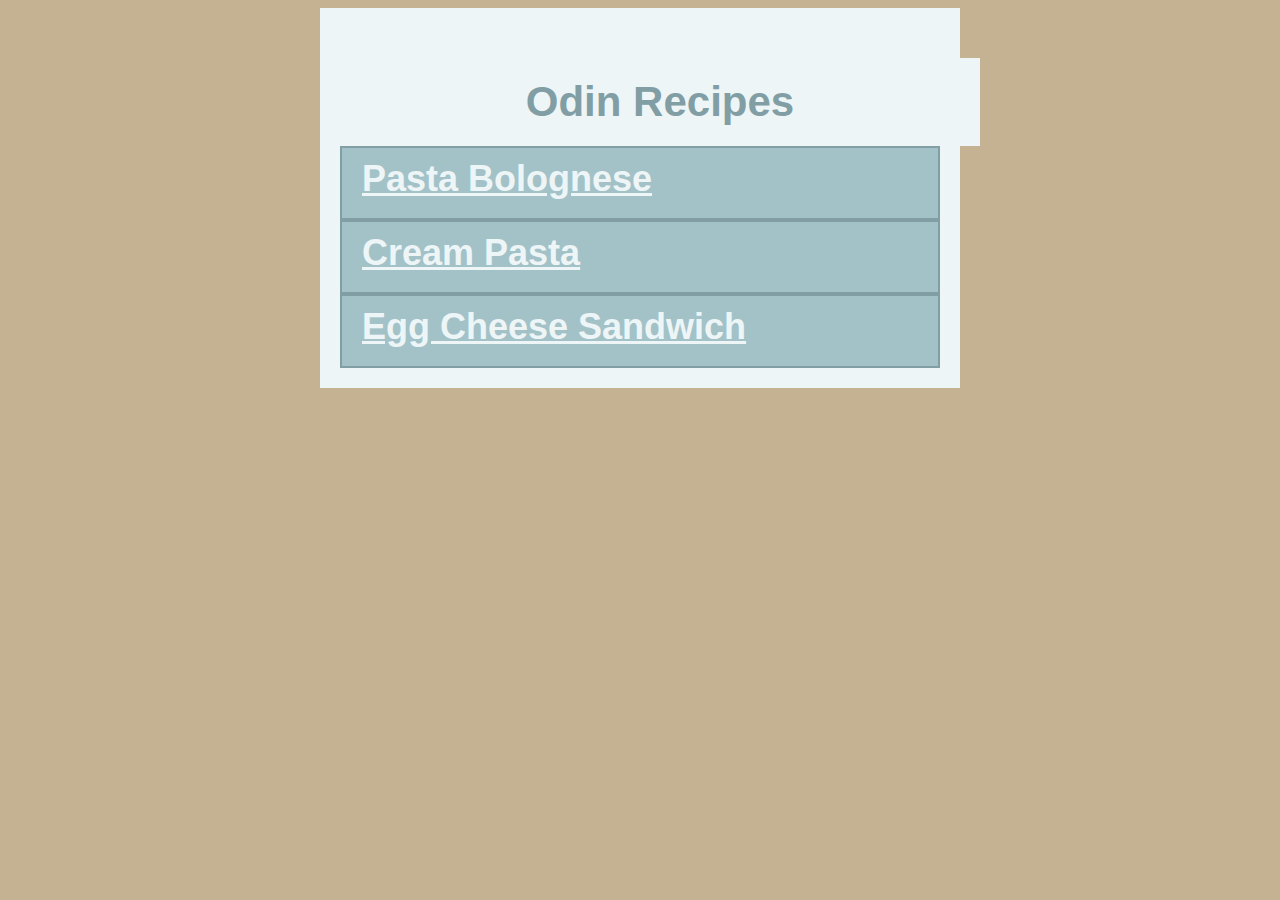
<file: index.html>
<!DOCTYPE html>
<html lang="en">
<head>
    <metadata charset="utf-8">
    <title>Odin Recipes</title>

    <link rel="stylesheet" href="styles.css">
</head>

<body>
<div>
    <h1>Odin Recipes</h1>

    <a href="./recipes/pasta-bolognese.html">Pasta Bolognese</a>
    <a href="./recipes/cream-pasta.html">Cream Pasta</a>
    <a href="./recipes/eggcheese-sandwich.html">Egg Cheese Sandwich</a>  
</div>
</body>
</html>
</file>
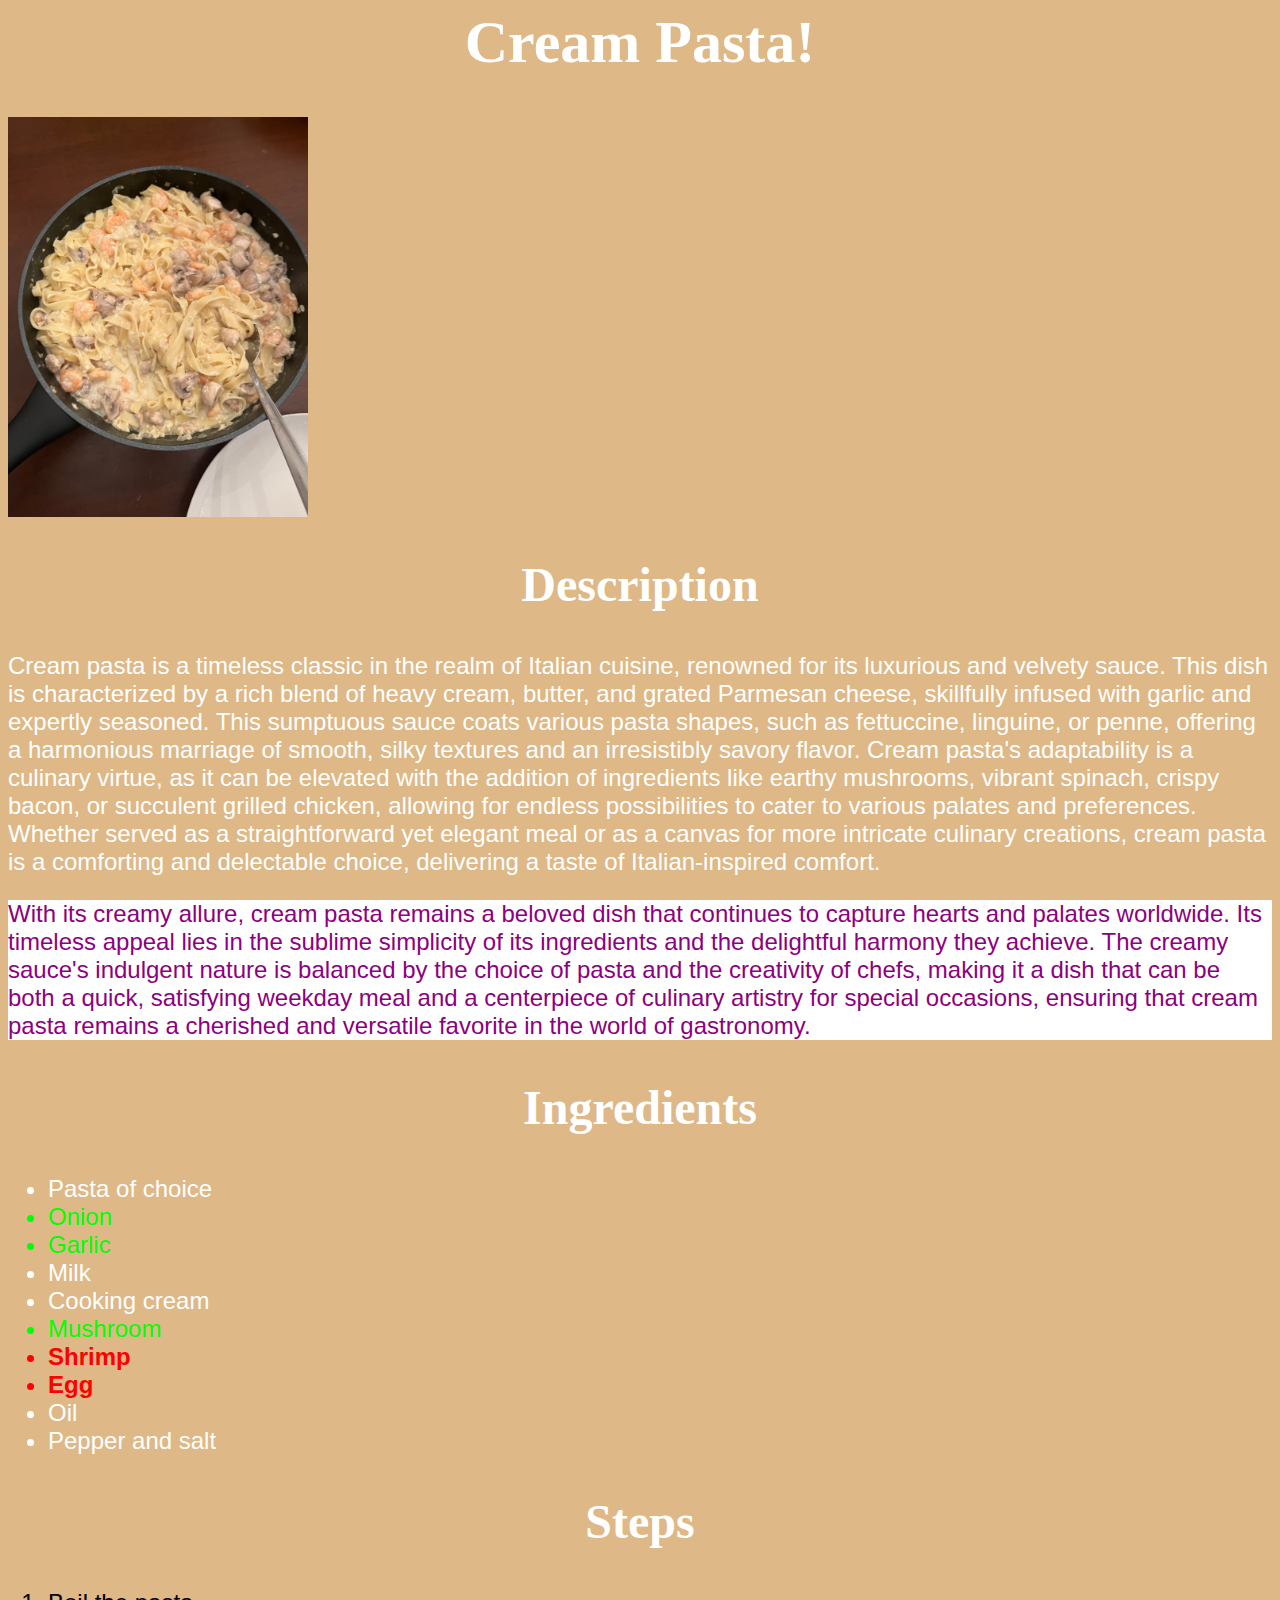
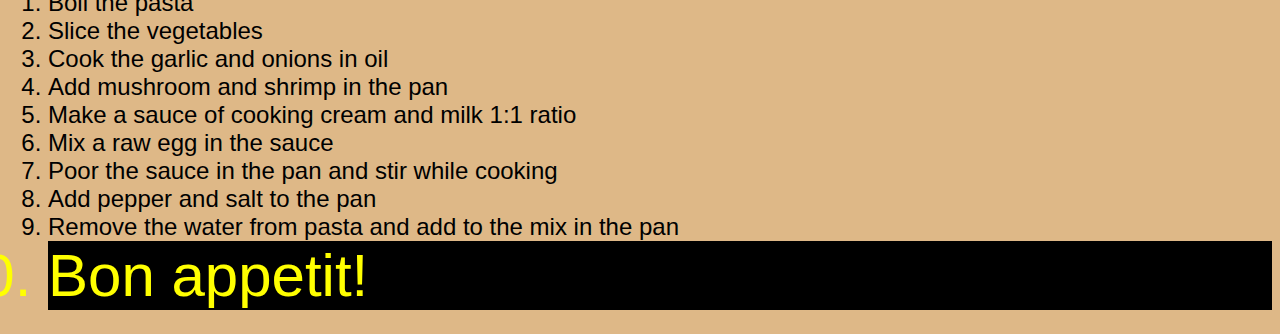
<file: recipes/cream-pasta.html>
<!DOCTYPE>
<html lang="en">
    <head>
        <meta charset="utf-8">
        <title>Cream Pasta</title>

        <link rel="stylesheet" href="cp-styles.css">
    </head>

    <body>
        <h1>Cream Pasta!</h1>
        <img src="../img/cream-pasta.jpg" alt="delicious cream-pasta" height="1000px" width="500px">

        <h2>Description</h2>
        <p>Cream pasta is a timeless classic in the realm of Italian cuisine, renowned for its luxurious and velvety sauce. This dish is characterized by a rich blend of heavy cream, butter, and grated Parmesan cheese, skillfully infused with garlic and expertly seasoned. This sumptuous sauce coats various pasta shapes, such as fettuccine, linguine, or penne, offering a harmonious marriage of smooth, silky textures and an irresistibly savory flavor. Cream pasta's adaptability is a culinary virtue, as it can be elevated with the addition of ingredients like earthy mushrooms, vibrant spinach, crispy bacon, or succulent grilled chicken, allowing for endless possibilities to cater to various palates and preferences. Whether served as a straightforward yet elegant meal or as a canvas for more intricate culinary creations, cream pasta is a comforting and delectable choice, delivering a taste of Italian-inspired comfort.</p>
        <p class="desc">With its creamy allure, cream pasta remains a beloved dish that continues to capture hearts and palates worldwide. Its timeless appeal lies in the sublime simplicity of its ingredients and the delightful harmony they achieve. The creamy sauce's indulgent nature is balanced by the choice of pasta and the creativity of chefs, making it a dish that can be both a quick, satisfying weekday meal and a centerpiece of culinary artistry for special occasions, ensuring that cream pasta remains a cherished and versatile favorite in the world of gastronomy.</p>

        <h2>Ingredients</h2>
        <ul>
            <li>Pasta of choice</li>
            <li class="vegetables">Onion</li>
            <li class="vegetables">Garlic</li>
            <li class="dairy">Milk</li>
            <li class="dairy">Cooking cream</li>
            <li class="vegetables">Mushroom</li>
            <li class="protein">Shrimp</li>
            <li class="protein">Egg</li>
            <li>Oil</li>
            <li>Pepper and salt</li>
        </ul>

        <h2>Steps</h2>
        <ol>
            <li>Boil the pasta</li>
            <li>Slice the vegetables</li>
            <li>Cook the garlic and onions in oil</li>
            <li>Add mushroom and shrimp in the pan</li>
            <li>Make a sauce of cooking cream and milk 1:1 ratio</li>
            <li>Mix a raw egg in the sauce</li>
            <li>Poor the sauce in the pan and stir while cooking</li>
            <li>Add pepper and salt to the pan</li>
            <li>Remove the water from pasta and add to the mix in the pan</li>
            <li id="wishes">Bon appetit!</li>
        </ol>
    </body>
</html>
</file>
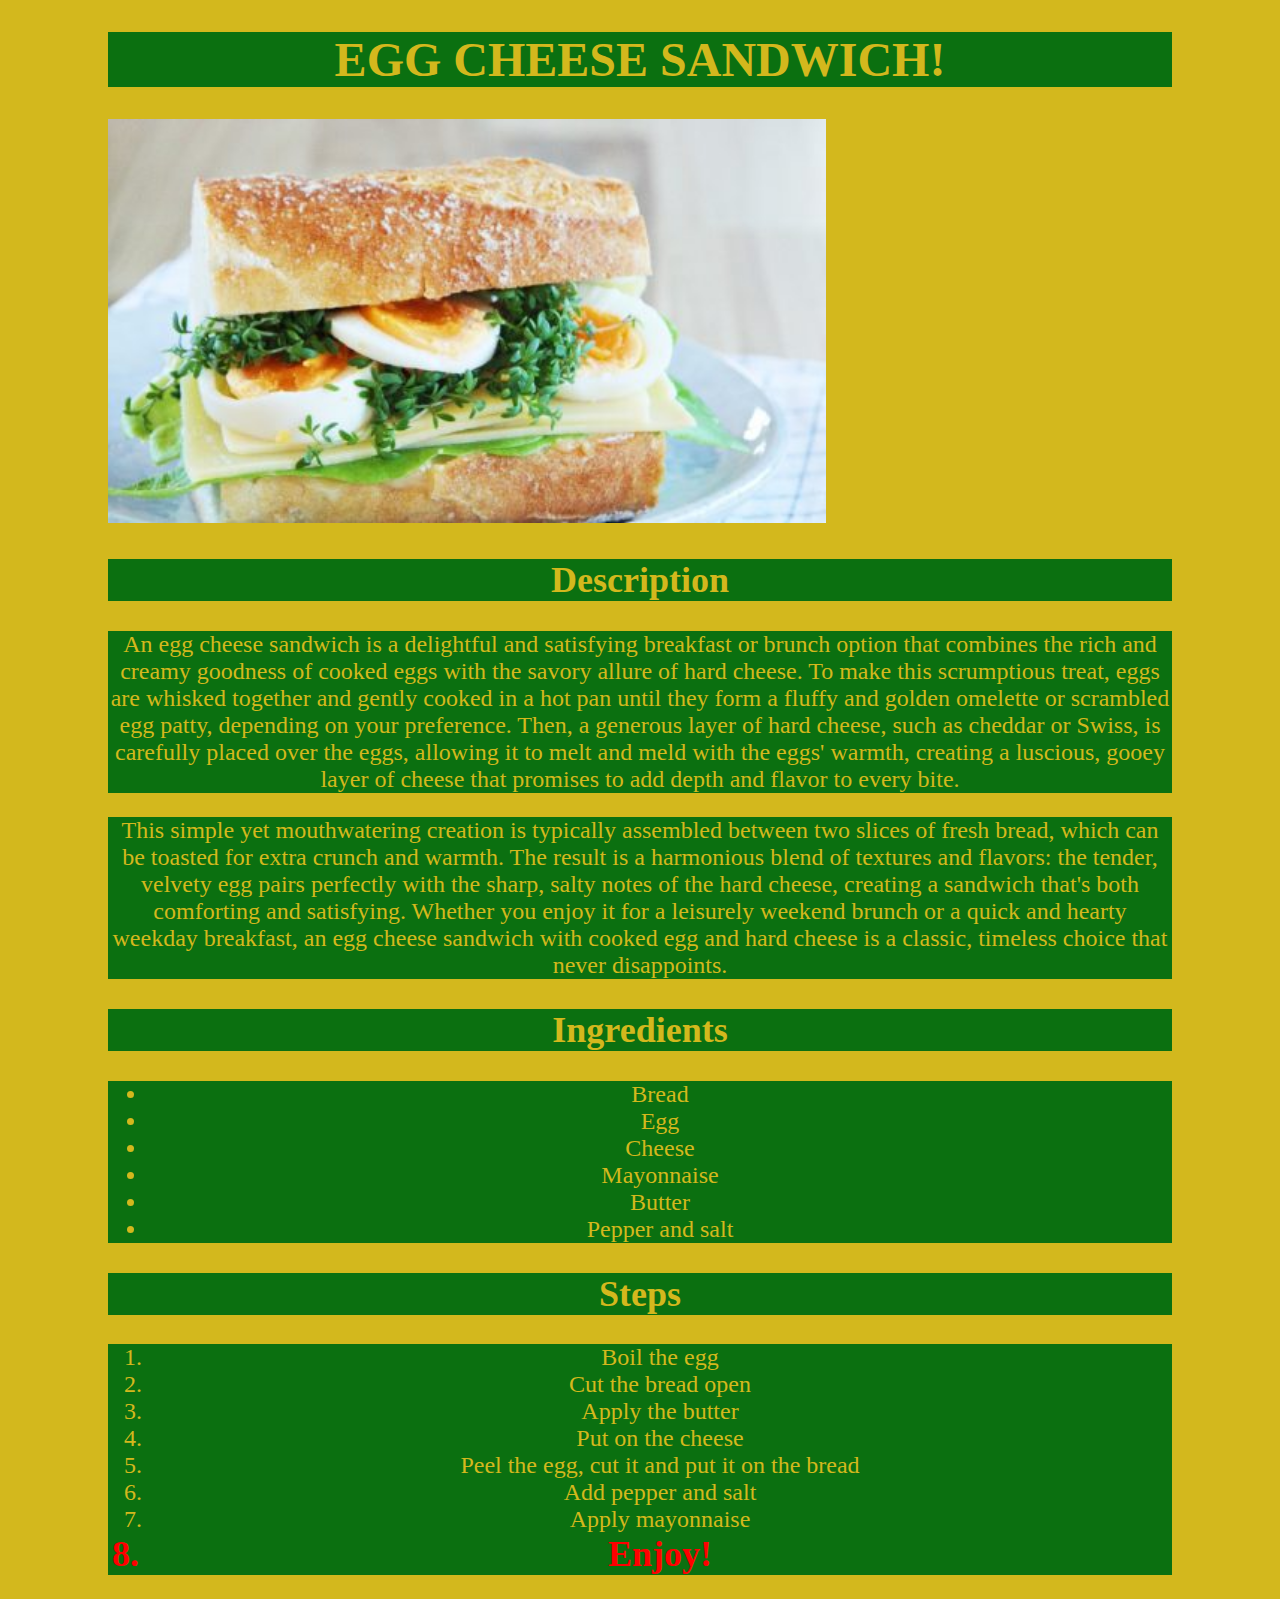
<file: recipes/eggcheese-sandwich.html>
<!DOCTYPE html>
<html lang="en">
<head>
    <meta charset="UTF-8">
    <title>Egg Cheese Sandwich</title>

    <link rel="stylesheet" href="ecs-styles.css">
</head>

<body>
    <h1>EGG CHEESE SANDWICH!</h1>
    <img src="../img/eggcheese-sandwich.jpg" alt="delicious egg cheese sandwich"
    height="220" width="300">

    <h2>Description</h2>
    <p>An egg cheese sandwich is a delightful and satisfying breakfast or brunch option that combines the rich and creamy goodness of cooked eggs with the savory allure of hard cheese. To make this scrumptious treat, eggs are whisked together and gently cooked in a hot pan until they form a fluffy and golden omelette or scrambled egg patty, depending on your preference. Then, a generous layer of hard cheese, such as cheddar or Swiss, is carefully placed over the eggs, allowing it to melt and meld with the eggs' warmth, creating a luscious, gooey layer of cheese that promises to add depth and flavor to every bite.</p>
    <p>This simple yet mouthwatering creation is typically assembled between two slices of fresh bread, which can be toasted for extra crunch and warmth. The result is a harmonious blend of textures and flavors: the tender, velvety egg pairs perfectly with the sharp, salty notes of the hard cheese, creating a sandwich that's both comforting and satisfying. Whether you enjoy it for a leisurely weekend brunch or a quick and hearty weekday breakfast, an egg cheese sandwich with cooked egg and hard cheese is a classic, timeless choice that never disappoints.</p>

    <h2>Ingredients</h2>
    <ul>
        <li>Bread</li>
        <li>Egg</li>
        <li>Cheese</li>
        <li>Mayonnaise</li>
        <li>Butter</li>
        <li>Pepper and salt</li>
    </ul>

    <h2>Steps</h2>
    <ol>
        <li>Boil the egg</li>
        <li>Cut the bread open</li>
        <li>Apply the butter</li>
        <li>Put on the cheese</li>
        <li>Peel the egg, cut it and put it on the bread</li>
        <li>Add pepper and salt</li>
        <li>Apply mayonnaise</li>
        <li id="wishes">Enjoy!</li>
    </ol>
</body>
</html>
</file>
<file: styles.css>
body {
    background-color: rgb(196, 178, 147);
    font-family: Verdana, Geneva, Tahoma, sans-serif;
    box-sizing: border-box;
}

h1 {
    font-weight: 600;
    font-size: 42px;
    color: rgb(130, 158, 165);
    background-color: rgb(237, 245, 247);
    text-align: center;
    margin: 30px auto 0;
    padding: 20px 0;
    width: 640px;
}

div {
    background-color: rgb(237, 245, 247);
    width: 600px;
    margin: 0 auto;
    padding: 20px 20px 20px;
}

a {
    font-weight: 600;
    font-size: 36px;
    color: rgb(237, 245, 247);
    background-color: rgb(163, 194, 199);
    display: block;
    padding: 10px 20px;
    border: 2px solid rgb(130, 158, 165);
    margin: 0 auto;
    width: auto;
    height: 50px;
}
</file>
<file: recipes/cp-styles.css>
body {
    color: white;
    background-color: burlywood;
    font-family: Verdana, Geneva, Tahoma, sans-serif;
    font-size: 24px;
    font-weight: 500;
}

h1, h2 {
    font-family: 'Times New Roman', Times, serif;
    font-weight: 600;
    text-align: center;
}

h1 {
    font-size: 60px;
}

h2 {
    font-size: 48px;
}

img {
    height: auto;
    width: 300px;
}

.desc {
    color: rgb(141, 0, 129);
    background-color: white;
}

.protein {
    color: red;
    font-weight: 700;
}

.dairy {
    color: white;
    font-weight: 300;
}

.vegetables {
    color: lime;
    font-weight: 100;
}

ol li {
    color: black;
}

#wishes {
    font-size: 60px;
    color: yellow;
    background-color: black;
    font-weight: 500;
}
</file>
<file: recipes/ecs-styles.css>
body {
    background-color: rgb(211, 184, 29);
    font-family: 'Times New Roman', Times, serif;
    font-size: 24px;
    font-weight: 600;
    color: rgb(211, 184, 29);
}

h1, h2, ol, ul, p {
    background-color: rgb(11, 112, 16);
    margin-left: 100px;
    margin-right: 100px;
    text-align: center;
}

img {
    height: auto;
    width: 718px;
    margin-left: 100px;
}

p, ol, ul {
    font-weight: 200;
}

ol #wishes {
    font-weight: 700;
    font-size: 36px;
    color: red;
}
</file>
